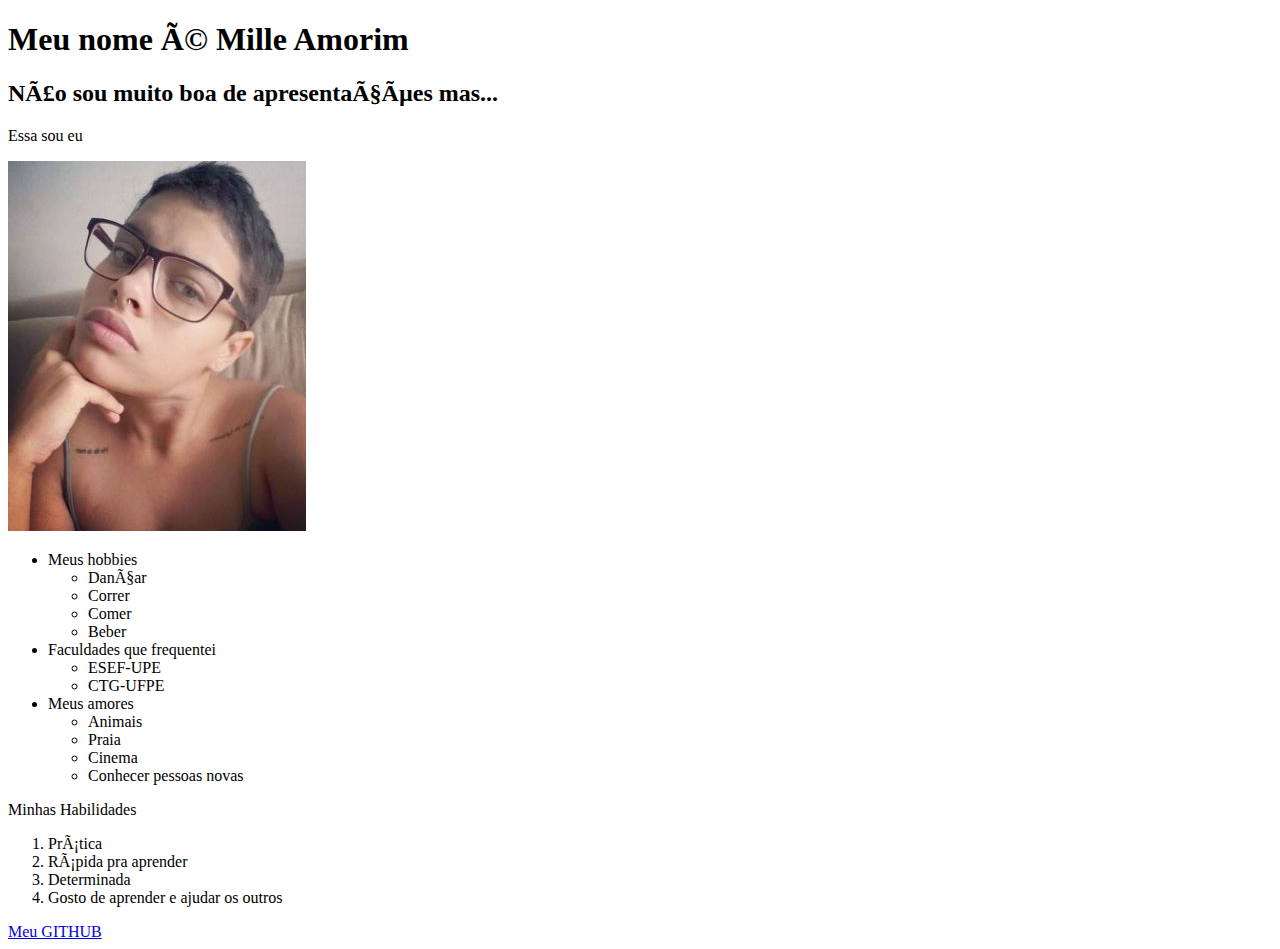
<file: index.html>
<!DOCTYPE html>
<html lang="en">
<head>
    <title>Me apresentando</title>
    <meta charset="UTF -8">
</head>
<body>
    <div><p><h1> Meu nome é Mille Amorim </h1></p>
        <p><h2>Não sou muito boa de apresentações mas...</h2></p>
        <p>Essa sou eu</p>
        <img src="img/eu.JPG" alt="">
        <ul>
            <li>Meus hobbies</li>
                <ul><li>Dançar</li>
                <li>Correr</li>
                <li>Comer</li>
                <li>Beber</li>
                </ul>
            <li>Faculdades que frequentei</li>
                <ul><li>ESEF-UPE</li>
                    <li>CTG-UFPE</li>
                </ul>
            <li>Meus amores</li>
                <ul><li>Animais</li>
                    <li>Praia</li>
                    <li>Cinema</li>
                    <li>Conhecer pessoas novas</li>
                </ul>
        </ul>
        <p>Minhas Habilidades
            <ol><li>Prática</li>
                <li>Rápida pra aprender</li>
                <li>Determinada</li>
                <li>Gosto de aprender e ajudar os outros</li>
            </ol>
        </p>
    </div>
        <a href="https://github.com/m1ll3" target="_blanc">Meu GITHUB</a>

</body>
</file>
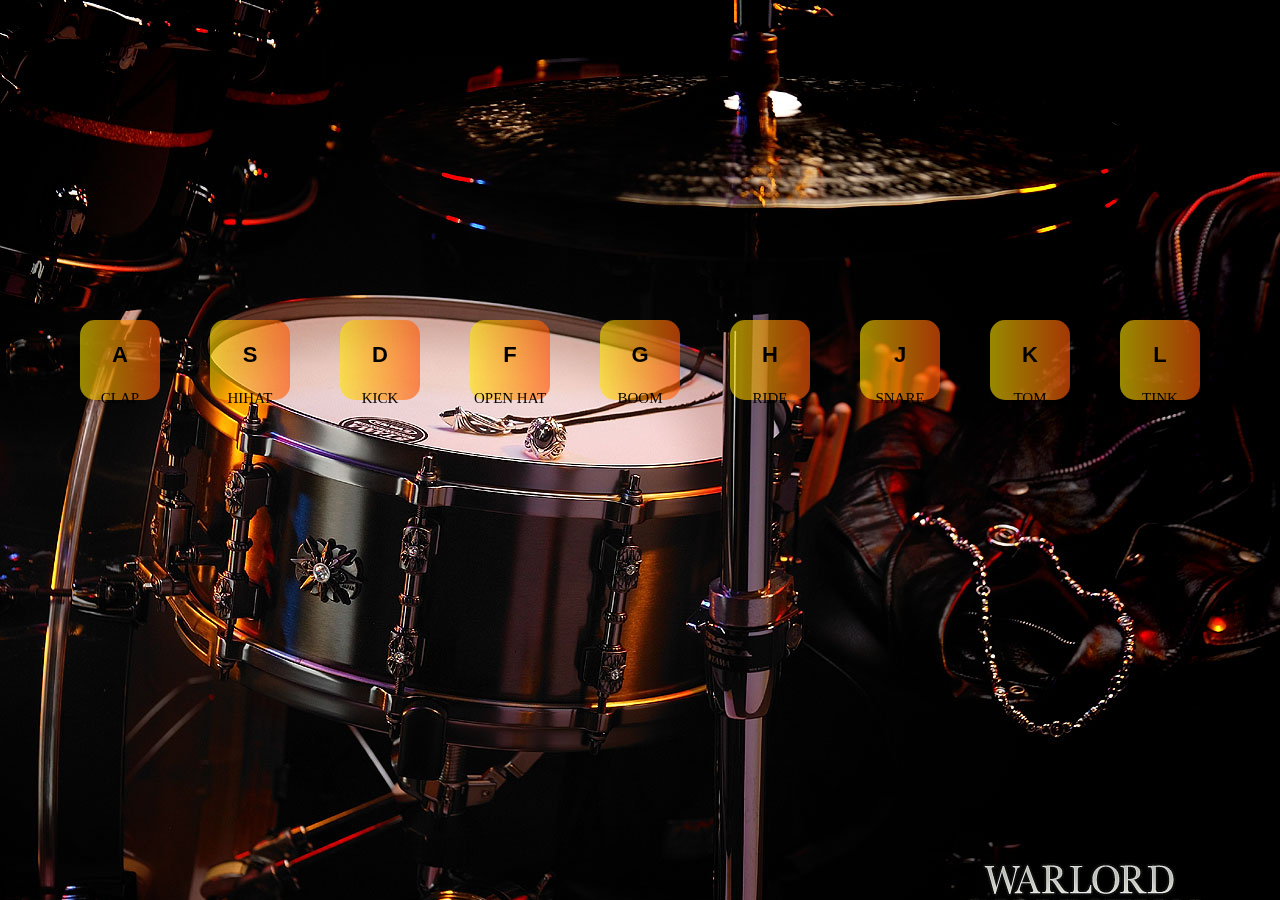
<file: Desafio1/index.html>
<!DOCTYPE html>
<html lang="en">
<head>
    <meta charset="UTF-8">

    <title>Document</title>
    <link rel="stylesheet" href="indecss.css">
</head>
<body>
    <div class="diva">
        <div class="div1 d1 flutuante" data-key="65">
            <p class="lm"> A </p>
            <p class="a l1"> CLAP </p>
        </div>
        <div class="div1 d2 flutuante" data-key="83">
            <p class="lm"> S </p>
            <p class="a l2"> HIHAT </p>
        </div>
        <div class="div1 d3 flutuante" data-key="68">
            <p class="lm"> D </p>
            <p class="a l3"> KICK </p>
        </div>
        <div class="div1 d4 flutuante" data-key="70">
            <p class="lm"> F </p>
            <p class="a l4"> OPEN HAT </p>
        </div>
        <div class="div1 d5 flutuante" data-key="71">
            <p class="lm"> G </p>
            <p class="a l5"> BOOM </p>
        </div>
        <div class="div1 d6 flutuante" data-key="72">
            <p class="lm"> H </p>
            <p class="a l6"> RIDE </p>
        </div>
        <div class="div1 d7 flutuante" data-key="74">
            <p class="lm"> J </p>
            <p class="a l7"> SNARE </p>
        </div>
        <div class="div1 d8 flutuante" data-key="75">
            <p class="lm"> K </p>
            <p class="a l8"> TOM </p>
        </div>
        <div class="div1 d9 flutuante" data-key="76">
            <p class="lm"> L </p>
            <p class="a l9"> TINK </p>
        </div>
    </div>
</body>
</html>
</file>
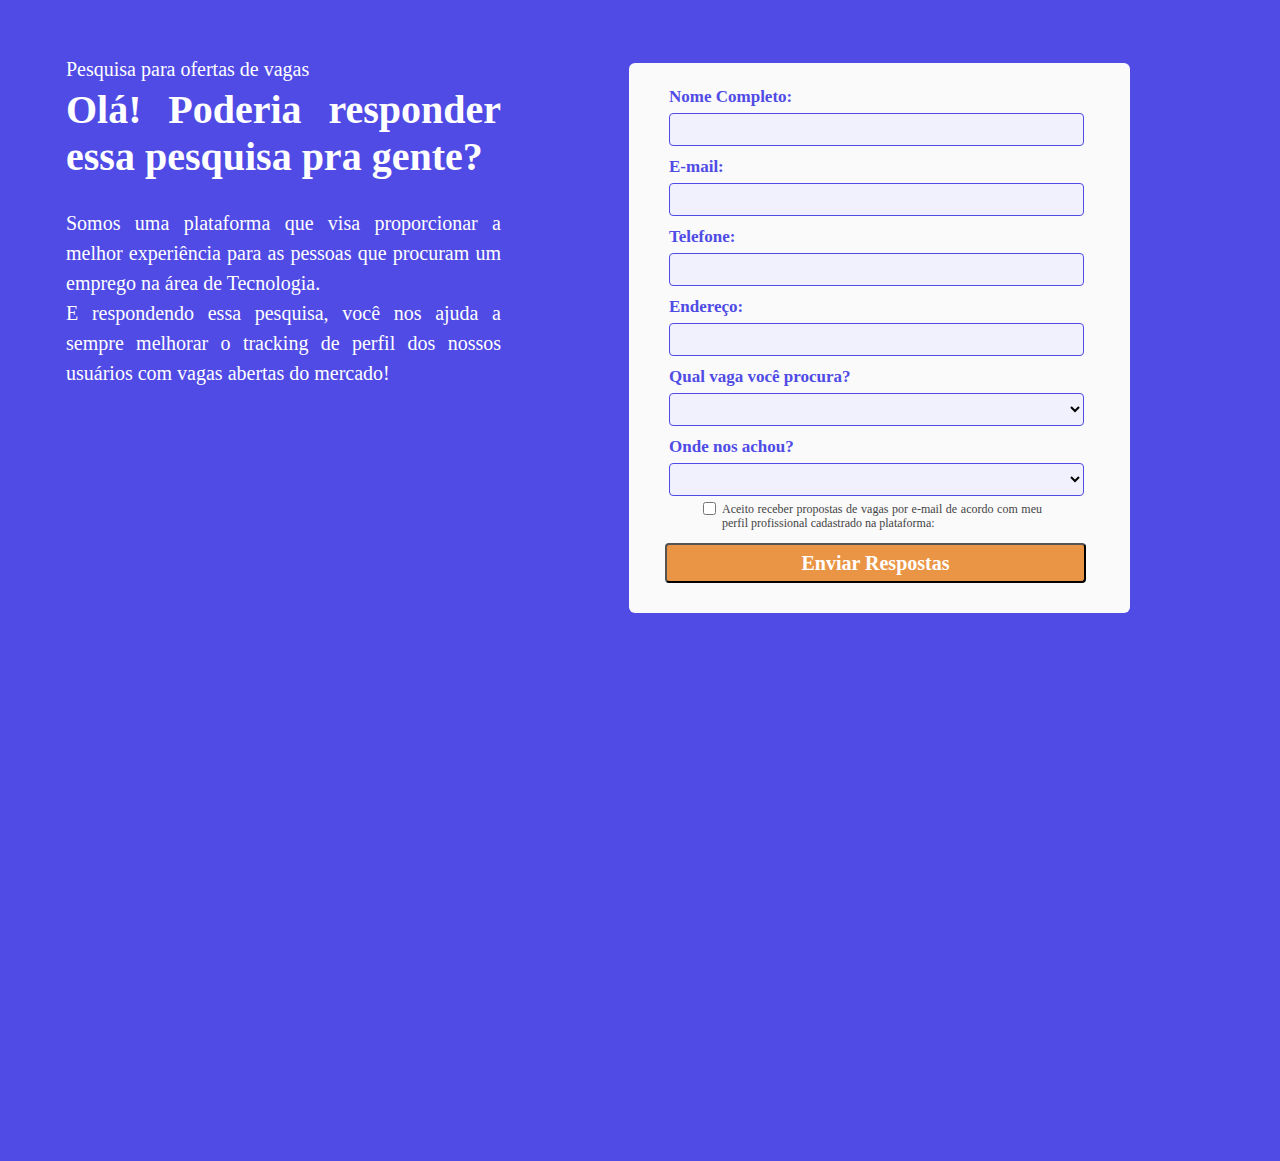
<file: ex 2/index.html>
<!DOCTYPE html>
<html lang="en">
<head>
    <meta charset="UTF-8">
    <meta name="viewport" content="width=device-width, initial-scale=1.0">
    <meta http-equiv="X-UA-Compatible" content="ie=edge">
    <title>Document</title>
    <link rel="stylesheet" type="text/css" href="style.css">
</head>
<body>
    <div>
        <div>
            <p class="paraum">Pesquisa para ofertas de vagas</p>
            <p class="paradois">Olá! Poderia responder essa pesquisa pra gente?</p>
            <p class="paratres">Somos uma plataforma que visa proporcionar a melhor experiência para as pessoas que procuram um emprego na área de Tecnologia.</br>
            E respondendo essa pesquisa, você nos ajuda a sempre melhorar o tracking de perfil dos nossos usuários com vagas abertas do mercado!</p>
        </div>
        <div>
            <form method="GET" action="login.php">
            	<p class="nomecom"> Nome Completo:</p>
            	<input type="text" class="inputnome" name="Nome Completo"/></br></br>
            	<p class="email"> E-mail:</p>
            	<input type="text" class="inputemail" name="E-mail"/></br></br>
            	<p class="phone"> Telefone:</p>
            	<input type="text" class="inputphone" name="Telefone"/></br></br>
            	<p class="endereco"> Endereço:</p>
            	<input type="text" class="inputendereco" name="Endereço"/></br></br>
            	<p class="vaga"> Qual vaga você procura?</p>
            	<select name="OV" class="selectvaga">
            		<option value="0"></option>
            		<option value="1">Designer</option>
            		<option value="2">Dev web</option>
            		<option value="3">Dev hardware</option>
            		<option value="4">Outros</option>	
            	</select></br></br>
            	<p class="lugar"> Onde nos achou?</p>
            	<select class="selectlugar" name="OL">
            		<option value="0"></option>
            		<option value="1">Televisão</option>
            		<option value="2">Rádio</option>
            		<option value="3">Jornal</option>
            		<option value="4">Mídias Sociais</option>
            		<option value="5">Outros</option>	
            	</select></br></br>
            	<p class="aceito"><input type="checkbox" name="Aceito"></p><p class="textaceito">Aceito receber propostas de vagas por e-mail de acordo com meu perfil profissional cadastrado na plataforma:</p>
				<input type="submit" class="enviar" value="Enviar Respostas"/>
            </form> 
        </div>
    </div>
</body>
</html>
</file>
<file: Desafio1/indecss.css>
body {
    background: url(./imagens/bg.png);
    background-repeat: no-repeat;
    width: inherit;
    height: inherit;
    background-color: #16d8cee3;
}
.div1 {
    background-image: linear-gradient(to right, rgba(255, 230, 0, 0.596), #ff5608a4);
    width: 80px;
    height: 80px;
    border-radius: 15px;
}
.flutuante {
    position: fixed;
    top: 320px;
    left: 120px;
    margin-right: 20px;
}
.d1 {
    left: 80px;
}
.d2 {
    left: 210px;
}
.d3 {
    left: 340px;
}
.d4 {
    left: 470px;
}
.d5 {
    left: 600px;
}
.d6 {
    left: 730px;
}
.d7{
    left: 860px;
}
.d8 {
    left: 990px;
}
.d9 {
    left: 1120px;
}
p.lm {
    
    font-family: "Verdana", sans-serif;
    font-size: 22px;
    font-weight: 900;
    text-align: center;
}
p.a{
    font:small-caps;
    font-size: 15px;
    text-align: center;
}
</file>
<file: ex 2/style.css>
body {
	position: absolute;
	width: 1440px;
	height: 1153px;
	left: 0px;
	top: 0px;
	background: #504BE5;
}
.paraum {
	position: absolute;
	width: 435px;
	height: 23px;
	left: 58px;
	top:30px;
	font-family: Roboto;
	font-style: normal;
	font-weight: normal;
	font-size: 20px;
	line-height: 23px;
	color: #FFFFFF;
}
.paradois {
	position: absolute;
	width: 435px;
	height: 141px;
	left: 58px;
	top: 38px;
	font-family: Roboto;
	font-style: normal;
	font-weight: 900;
	font-size: 40px;
	text-align:justify;
	line-height: 47px;
	color: #FFFFFF;
}
.paratres {
	position: absolute;
	width: 435px;
	height: 172px;
	left: 58px;
	top: 180px;
	font-family: Roboto;
	font-style: normal;
	font-weight: 500;
	font-size: 20px;
	text-align:justify;
	line-height: 30px;
	color: #FFFFFF;
}
form {
	position: absolute;
	width: 501px;
	height: 550px;
	left: 621px;
	top: 55px;
	background: #FAFAFA;
	border-radius: 6px;
}
.nomecom {
	position: absolute;
	left: 40px;
	top: 05px;
	font-family: Roboto;
	font-style: normal;
	font-weight: bold;
	font-size: 17px;
	line-height: 23px;
	color: #504BE5;
}
.inputnome {
	position: absolute;
	left: 40px;
	top: 50px;
	width: 415px;
	height: 33px;	
	background: #F1F0FD;
	border: 1px solid #504BE5;
	box-sizing: border-box;
	border-radius: 4px;
}
.email {
	position: absolute;
	left: 40px;
	top: 75px;
	font-family: Roboto;
	font-style: normal;
	font-weight: bold;
	font-size: 17px;
	line-height: 23px;
	color: #504BE5;	
}
.inputemail {
	position: absolute;
	left: 40px;
	top: 120px;
	width: 415px;
	height: 33px;	
	background: #F1F0FD;
	border: 1px solid #504BE5;
	box-sizing: border-box;
	border-radius: 4px;
}
.phone {
	position: absolute;
	left: 40px;
	top: 145px;
	font-family: Roboto;
	font-style: normal;
	font-weight: bold;
	font-size: 17px;
	line-height: 23px;
	color: #504BE5;
}
.inputphone {
	position: absolute;
	left: 40px;
	top: 190px;
	width: 415px;
	height: 33px;	
	background: #F1F0FD;
	border: 1px solid #504BE5;
	box-sizing: border-box;
	border-radius: 4px;
}
.endereco {
	position: absolute;
	left: 40px;
	top: 215px;
	font-family: Roboto;
	font-style: normal;
	font-weight: bold;
	font-size: 17px;
	line-height: 23px;
	color: #504BE5;
}
.inputendereco {
	position: absolute;
	left: 40px;
	top: 260px;
	width: 415px;
	height: 33px;	
	background: #F1F0FD;
	border: 1px solid #504BE5;
	box-sizing: border-box;
	border-radius: 4px;
}
.vaga {
	position: absolute;
	left: 40px;
	top: 285px;
	font-family: Roboto;
	font-style: normal;
	font-weight: bold;
	font-size: 17px;
	line-height: 23px;
	color: #504BE5;
}
.selectvaga {
	position: absolute;
	left: 40px;
	top: 330px;
	width: 415px;
	height: 33px;	
	background: #F1F0FD;
	border: 1px solid #504BE5;
	box-sizing: border-box;
	border-radius: 4px;
}
.lugar {
	position: absolute;
	left: 40px;
	top: 355px;
	font-family: Roboto;
	font-style: normal;
	font-weight: bold;
	font-size: 17px;
	line-height: 23px;
	color: #504BE5;
}
.selectlugar {
	position: absolute;
	left: 40px;
	top: 400px;
	width: 415px;
	height: 33px;	
	background: #F1F0FD;
	border: 1px solid #504BE5;
	box-sizing: border-box;
	border-radius: 4px;
}
.aceito {
	position: absolute;
	width: 10px;
	height: 24px;
	left: 70px;
	top: 420px;
	border: 1px;
	solid: #C9C0C0;
	border-radius: 4px;
}
.textaceito {
	position: absolute;
	width: 320px;
	left: 93px;
	top: 427px;
	font-family: Roboto;
	font-style: normal;
	font-size: 12px;
	text-align:justify;
	line-height: 14px;
	color: #444444;
}
.enviar {
	position: absolute;
	width: 421px;
	height: 40px;
	left: 36px;
	top: 480px;
	background: #EA9445;
	border-radius: 4px;
	font-family: Roboto;
	font-style: normal;
	font-weight: 900;
	font-size: 20px;
	line-height: 23px;
	color: #FFFFFF;
}
</file>
